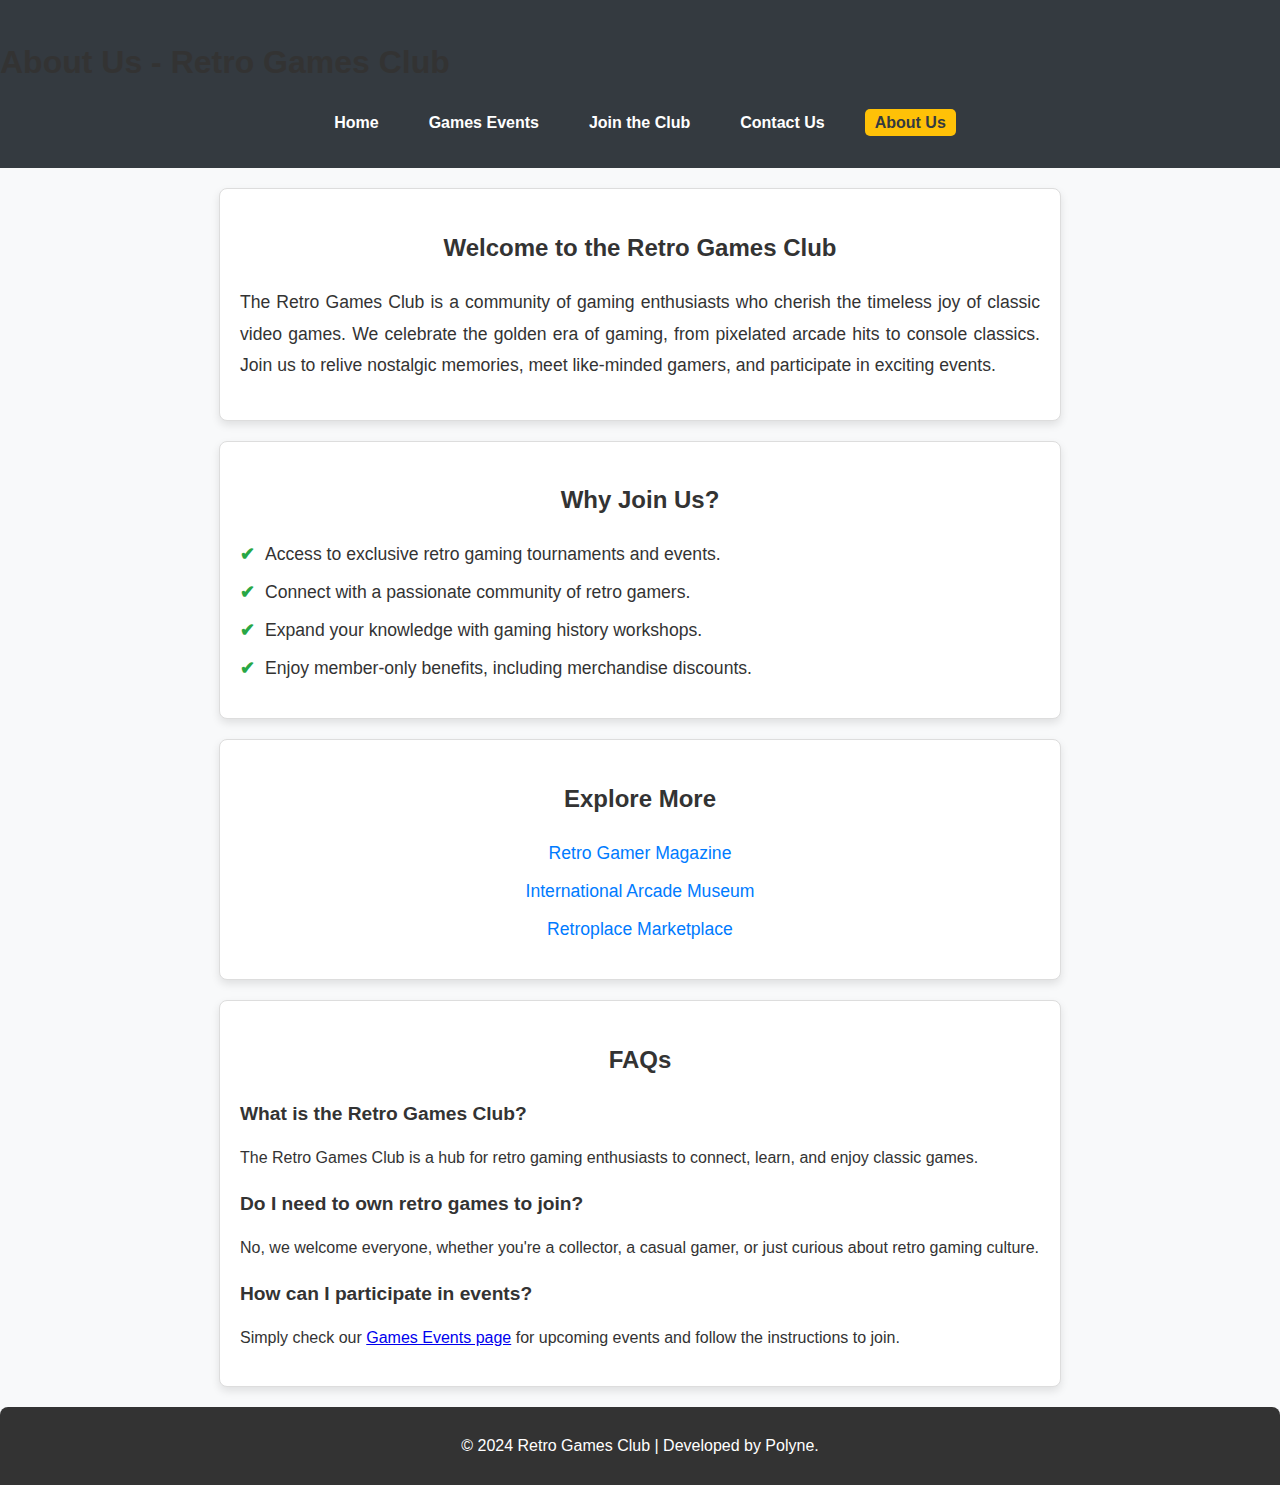
<file: about-us.html>
<!DOCTYPE html>
<html lang="en">
<head>
  <meta charset="UTF-8">
  <meta name="viewport" content="width=device-width, initial-scale=1.0">
  <title>About Us</title>
  <link rel="stylesheet" href="style.css">
</head>
<body>
  <header>
    <h1>About Us - Retro Games Club</h1>
    <nav>
      <ul>
        <li><a href="index.html">Home</a></li>
        <li><a href="game-events.html">Games Events</a></li>
        <li><a href="join-club.html">Join the Club</a></li>
        <li><a href="contact-us.html">Contact Us</a></li>
        <li><a href="about-us.html" class="active">About Us</a></li>
      </ul>
    </nav>
  </header>

  <main>
    <section class="about-section">
      <h2>Welcome to the Retro Games Club</h2>
      <p>
        The Retro Games Club is a community of gaming enthusiasts who cherish the timeless joy of classic video games. 
        We celebrate the golden era of gaming, from pixelated arcade hits to console classics. Join us to relive nostalgic memories, 
        meet like-minded gamers, and participate in exciting events.
      </p>
    </section>

    <section class="benefits-section">
      <h2>Why Join Us?</h2>
      <ul>
        <li>Access to exclusive retro gaming tournaments and events.</li>
        <li>Connect with a passionate community of retro gamers.</li>
        <li>Expand your knowledge with gaming history workshops.</li>
        <li>Enjoy member-only benefits, including merchandise discounts.</li>
      </ul>
    </section>

    <section class="links-section">
      <h2>Explore More</h2>
      <ul>
        <li><a href="https://www.retrogamer.net" target="_blank">Retro Gamer Magazine</a></li>
        <li><a href="https://www.arcade-museum.com" target="_blank">International Arcade Museum</a></li>
        <li><a href="https://www.retroplace.com" target="_blank">Retroplace Marketplace</a></li>
      </ul>
    </section>

    <section class="faq-section">
      <h2>FAQs</h2>
      <div class="faq-item">
        <h3>What is the Retro Games Club?</h3>
        <p>The Retro Games Club is a hub for retro gaming enthusiasts to connect, learn, and enjoy classic games.</p>
      </div>
      <div class="faq-item">
        <h3>Do I need to own retro games to join?</h3>
        <p>No, we welcome everyone, whether you're a collector, a casual gamer, or just curious about retro gaming culture.</p>
      </div>
      <div class="faq-item">
        <h3>How can I participate in events?</h3>
        <p>Simply check our <a href="games-events.html">Games Events page</a> for upcoming events and follow the instructions to join.</p>
      </div>
    </section>
  </main>

  <footer>
    <p>&copy; 2024 Retro Games Club | Developed by Polyne.</p>
  </footer>
</body>
</html>
</file>
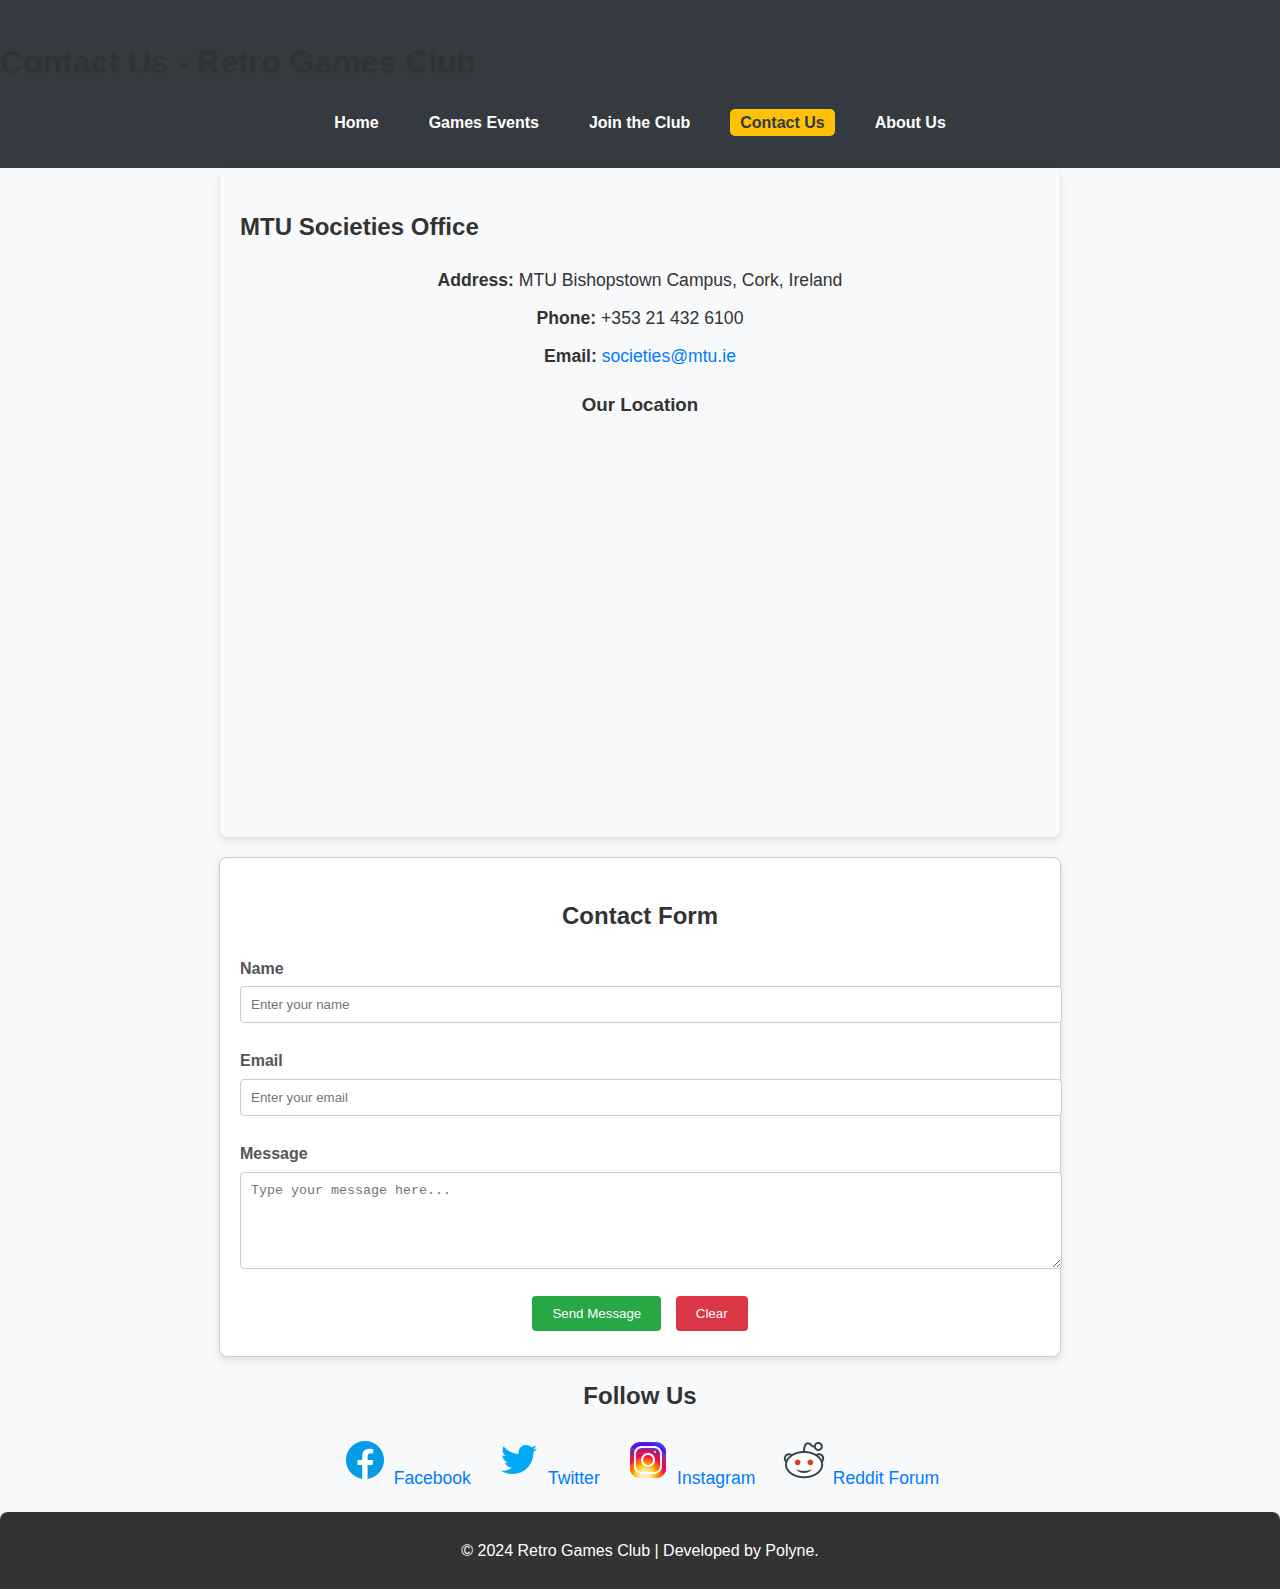
<file: contact-us.html>
<!DOCTYPE html>
<html lang="en">
<head>
  <meta charset="UTF-8">
  <meta name="viewport" content="width=device-width, initial-scale=1.0">
  <title>Contact Us</title>
  <link rel="stylesheet" href="style.css">
</head>
<body>
  <header>
    <h1>Contact Us - Retro Games Club</h1>
    <nav>
      <ul>
        <li><a href="index.html">Home</a></li>
        <li><a href="games-events.html">Games Events</a></li>
        <li><a href="join-club.html">Join the Club</a></li>
        <li><a href="contact-us.html" class="active">Contact Us</a></li>
        <li><a href="about-us.html">About Us</a></li>
      </ul>
    </nav>
  </header>

  <main>
    <section class="contact-section">
      <h2>MTU Societies Office</h2>
      <div class="contact-details">
        <p><strong>Address:</strong> MTU Bishopstown Campus, Cork, Ireland</p>
        <p><strong>Phone:</strong> +353 21 432 6100</p>
        <p><strong>Email:</strong> <a href="mailto:societies@mtu.ie">societies@mtu.ie</a></p>
      </div>
      
      <div class="map-container">
        <h3>Our Location</h3>
        <iframe src="https://www.google.com/maps/embed?pb=!1m18!1m12!1m3!1d2462.7183422757244!2d-8.543463011145052!3d51.8843537!2m3!1f0!2f0!3f0!3m2!1i1024!2i768!4f13.1!3m3!1m2!1s0x484491e0f9d78679%3A0x7b6c37cb2ac0c471!2sMTU%20Bishopstown%20Campus%20Students%20Parking!5e0!3m2!1sen!2ske!4v1732689809705!5m2!1sen!2ske" width="600" height="450" style="border:0;" allowfullscreen="" loading="lazy" referrerpolicy="no-referrer-when-downgrade"></iframe>
      </div>
    </section>

    <section class="form-section">
      <h2>Contact Form</h2>
      <form action="https://webdevcit.com/displayvalues.php" method="post">
        <label for="name">Name</label>
        <input type="text" id="name" name="name" placeholder="Enter your name" required>

        <label for="email">Email</label>
        <input type="email" id="email" name="email" placeholder="Enter your email" required>

        <label for="message">Message</label>
        <textarea id="message" name="message" rows="5" placeholder="Type your message here..." required></textarea>

        <div class="button-group">
          <button type="submit">Send Message</button>
          <button type="reset">Clear</button>
        </div>
      </form>
    </section>

    <section class="social-section">
  <h2>Follow Us</h2>
  <ul class="social-links">
    <li><a href="https://facebook.com" target="_blank"><img src="images/facebook-icon.png" alt="Facebook Icon"> Facebook</a></li>
    <li><a href="https://twitter.com" target="_blank"><img src="images/twitter-icon.png" alt="Twitter Icon"> Twitter</a></li>
    <li><a href="https://instagram.com" target="_blank"><img src="images/instagram-icon.png" alt="Instagram Icon"> Instagram</a></li>
    <li><a href="https://reddit.com" target="_blank"><img src="images/reddit-icon.png" alt="Reddit Icon"> Reddit Forum</a></li>
  </ul>
</section>
  </main>

  <footer>
    <p>&copy; 2024 Retro Games Club | Developed by Polyne.</p>
  </footer>
</body>
</html>
</file>
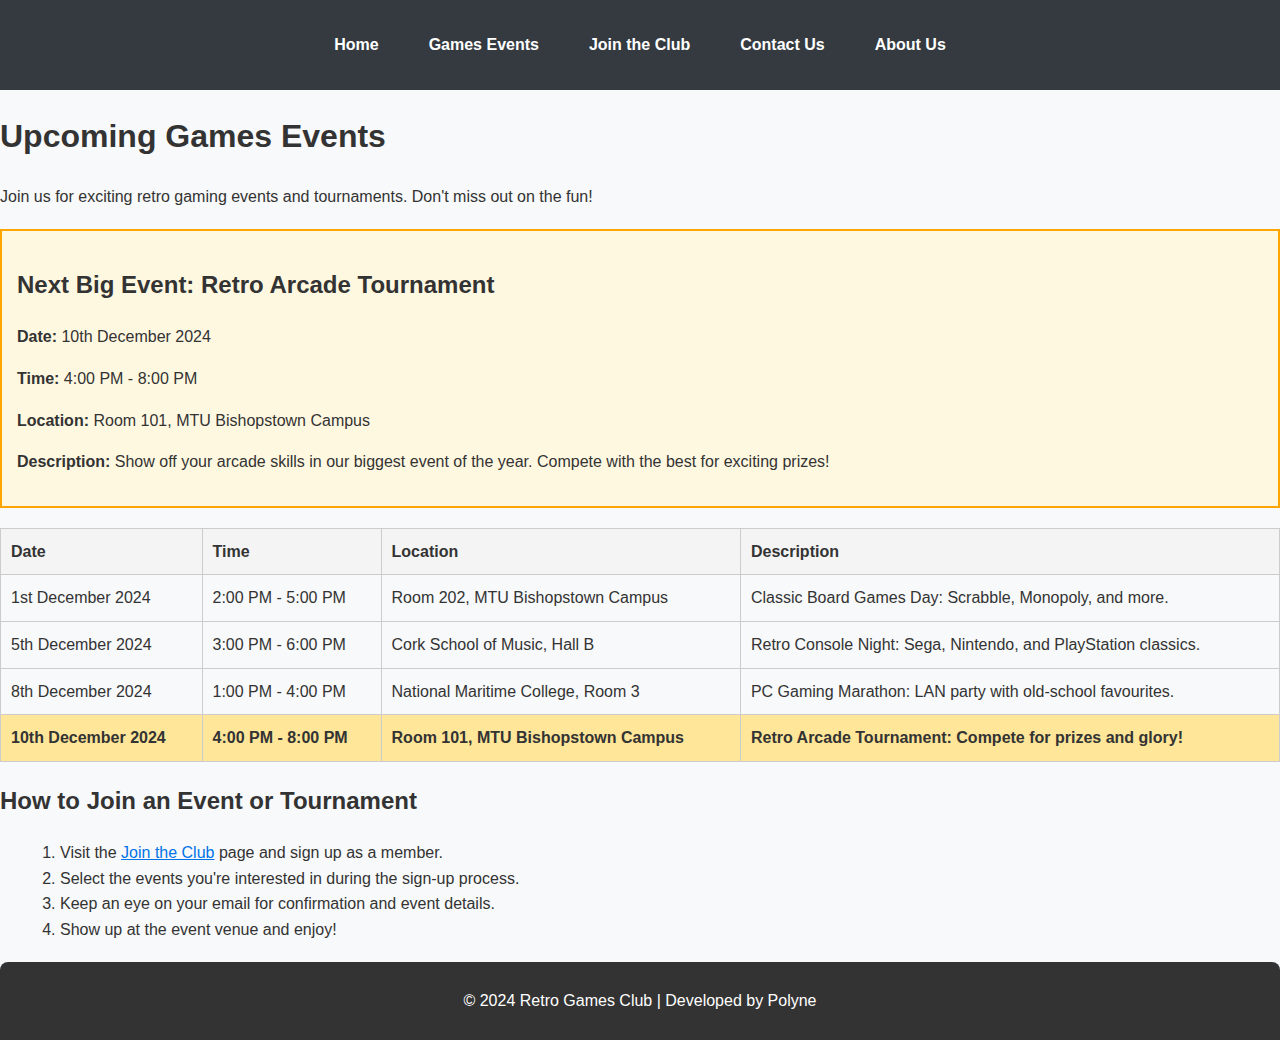
<file: games-events.html>
<!DOCTYPE html>
<html lang="en">
<head>
  <meta charset="UTF-8">
  <meta name="viewport" content="width=device-width, initial-scale=1.0">
  <title>Games Events</title>
  <link rel="stylesheet" href="style.css">
</head>
<body>
  <header>
    <nav>
      <ul>
        <li><a href="index.html">Home</a></li>
        <li><a href="games-events.html">Games Events</a></li>
        <li><a href="join-club.html">Join the Club</a></li>
        <li><a href="contact-us.html">Contact Us</a></li>
        <li><a href="about-us.html">About Us</a></li>
      </ul>
    </nav>
  </header>
  
  <main>
    <h1>Upcoming Games Events</h1>
    <p>Join us for exciting retro gaming events and tournaments. Don't miss out on the fun!</p>

    <section class="next-big-event">
      <h2>Next Big Event: Retro Arcade Tournament</h2>
      <p><strong>Date:</strong> 10th December 2024</p>
      <p><strong>Time:</strong> 4:00 PM - 8:00 PM</p>
      <p><strong>Location:</strong> Room 101, MTU Bishopstown Campus</p>
      <p><strong>Description:</strong> Show off your arcade skills in our biggest event of the year. Compete with the best for exciting prizes!</p>
    </section>

    <table>
      <thead>
        <tr>
          <th>Date</th>
          <th>Time</th>
          <th>Location</th>
          <th>Description</th>
        </tr>
      </thead>
      <tbody>
        <tr>
          <td>1st December 2024</td>
          <td>2:00 PM - 5:00 PM</td>
          <td>Room 202, MTU Bishopstown Campus</td>
          <td>Classic Board Games Day: Scrabble, Monopoly, and more.</td>
        </tr>
        <tr>
          <td>5th December 2024</td>
          <td>3:00 PM - 6:00 PM</td>
          <td>Cork School of Music, Hall B</td>
          <td>Retro Console Night: Sega, Nintendo, and PlayStation classics.</td>
        </tr>
        <tr>
          <td>8th December 2024</td>
          <td>1:00 PM - 4:00 PM</td>
          <td>National Maritime College, Room 3</td>
          <td>PC Gaming Marathon: LAN party with old-school favourites.</td>
        </tr>
        <tr class="highlight">
          <td>10th December 2024</td>
          <td>4:00 PM - 8:00 PM</td>
          <td>Room 101, MTU Bishopstown Campus</td>
          <td>Retro Arcade Tournament: Compete for prizes and glory!</td>
        </tr>
      </tbody>
    </table>

    <section class="instructions">
      <h2>How to Join an Event or Tournament</h2>
      <ol>
        <li>Visit the <a href="join-club.html">Join the Club</a> page and sign up as a member.</li>
        <li>Select the events you're interested in during the sign-up process.</li>
        <li>Keep an eye on your email for confirmation and event details.</li>
        <li>Show up at the event venue and enjoy!</li>
      </ol>
    </section>
  </main>
  
  <footer>
    <p>&copy; 2024 Retro Games Club | Developed by Polyne</p>
  </footer>
</body>
</html>
</file>
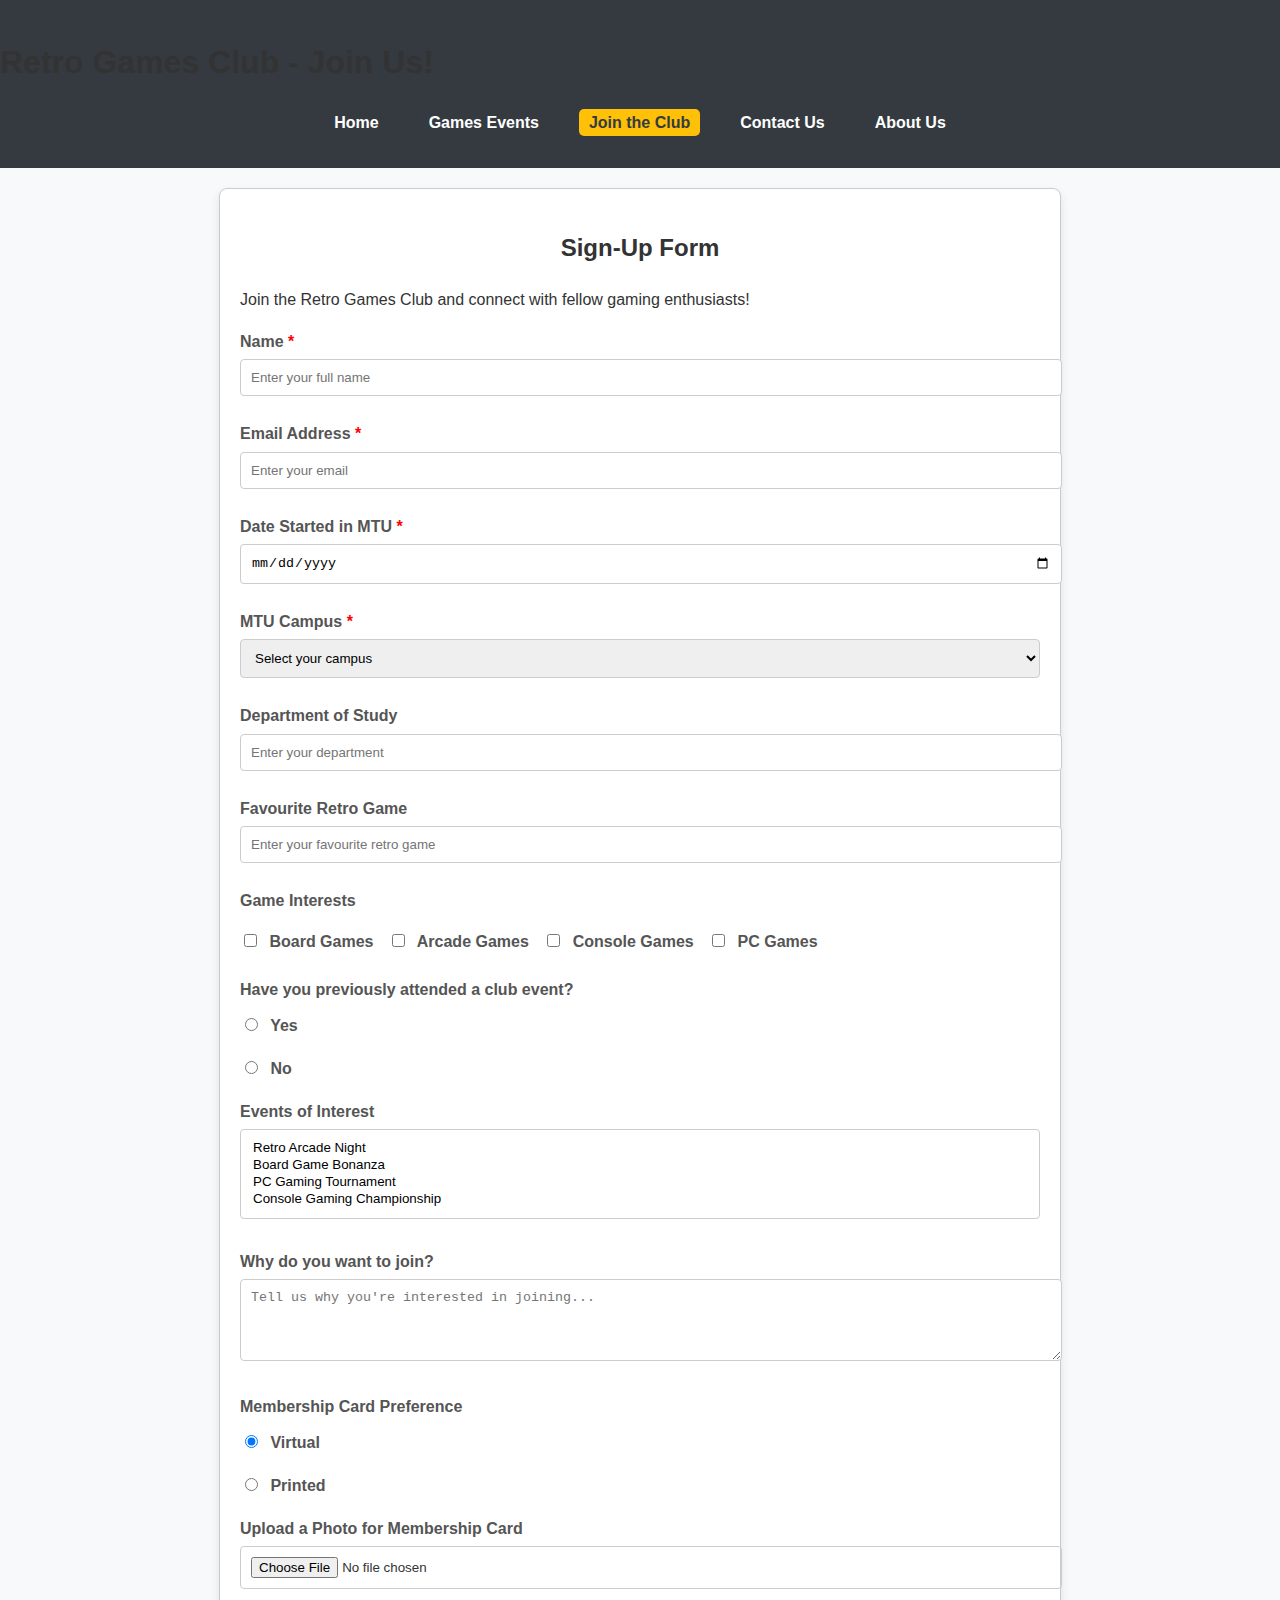
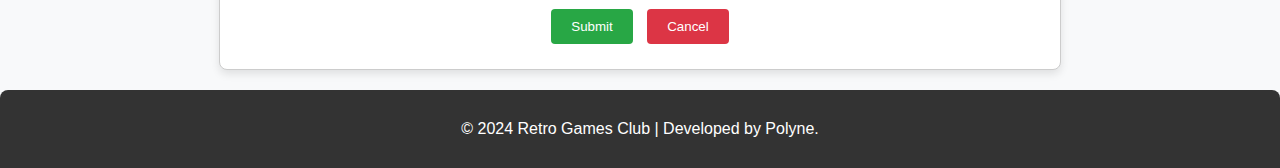
<file: join-club.html>
<!DOCTYPE html>
<html lang="en">
<head>
  <meta charset="UTF-8">
  <meta name="viewport" content="width=device-width, initial-scale=1.0">
  <title>Join the Club</title>
  <link rel="stylesheet" href="style.css">
</head>
<body>
  <header>
    <h1>Retro Games Club - Join Us!</h1>
    <nav>
      <ul>
        <li><a href="index.html">Home</a></li>
        <li><a href="games-events.html">Games Events</a></li>
        <li><a href="join-club.html" class="active">Join the Club</a></li>
        <li><a href="contact-us.html">Contact Us</a></li>
        <li><a href="about-us.html">About Us</a></li>
      </ul>
    </nav>
  </header>

  <main>
    <section class="form-section">
      <h2>Sign-Up Form</h2>
      <p>Join the Retro Games Club and connect with fellow gaming enthusiasts!</p>
      <form action="https://webdevcit.com/displayvalues.php" method="post" enctype="multipart/form-data">

        <label for="name">Name <span>*</span></label>
        <input type="text" id="name" name="name" required placeholder="Enter your full name">

   
        <label for="email">Email Address <span>*</span></label>
        <input type="email" id="email" name="email" required placeholder="Enter your email">


        <label for="start-date">Date Started in MTU <span>*</span></label>
        <input type="date" id="start-date" name="start_date" required>


        <label for="campus">MTU Campus <span>*</span></label>
        <select id="campus" name="campus" required>
          <option value="" disabled selected>Select your campus</option>
          <option value="Bishopstown">Bishopstown</option>
          <option value="Crawford College of Art & Design">Crawford College of Art & Design</option>
          <option value="Cork School of Music">Cork School of Music</option>
          <option value="National Maritime College of Ireland">National Maritime College of Ireland</option>
        </select>


        <label for="department">Department of Study</label>
        <input type="text" id="department" name="department" placeholder="Enter your department">


        <label for="favourite-game">Favourite Retro Game</label>
        <input type="text" id="favourite-game" name="favourite_game" placeholder="Enter your favourite retro game">


        <label>Game Interests</label>
        <div class="checkbox-group">
          <label><input type="checkbox" name="game_interests[]" value="Board Games"> Board Games</label>
          <label><input type="checkbox" name="game_interests[]" value="Arcade Games"> Arcade Games</label>
          <label><input type="checkbox" name="game_interests[]" value="Console Games"> Console Games</label>
          <label><input type="checkbox" name="game_interests[]" value="PC Games"> PC Games</label>
        </div>


        <label>Have you previously attended a club event?</label>
        <label><input type="radio" name="attendance_history" value="yes"> Yes</label>
        <label><input type="radio" name="attendance_history" value="no"> No</label>


        <label for="event-interest">Events of Interest</label>
        <select id="event-interest" name="event_interest[]" multiple>
          <option value="Retro Arcade Night">Retro Arcade Night</option>
          <option value="Board Game Bonanza">Board Game Bonanza</option>
          <option value="PC Gaming Tournament">PC Gaming Tournament</option>
          <option value="Console Gaming Championship">Console Gaming Championship</option>
        </select>


        <label for="reasons">Why do you want to join?</label>
        <textarea id="reasons" name="reasons" rows="4" placeholder="Tell us why you're interested in joining..."></textarea>


        <label>Membership Card Preference</label>
        <label><input type="radio" name="membership_card" value="virtual" checked> Virtual</label>
        <label><input type="radio" name="membership_card" value="printed"> Printed</label>


        <label for="photo-upload">Upload a Photo for Membership Card</label>
        <input type="file" id="photo-upload" name="photo" accept="image/*">


        <div class="button-group">
          <button type="submit">Submit</button>
          <button type="reset">Cancel</button>
        </div>
      </form>
    </section>
  </main>

  <footer>
    <p>&copy; 2024 Retro Games Club | Developed by Polyne.</p>
  </footer>
</body>
</html>
</file>
<file: style.css>
/* General Styling */
body {
    font-family: 'Arial', sans-serif;
    line-height: 1.6;
    margin: 0;
    padding: 0;
    background-color: #f8f9fa;
    color: #333;
  }
  
  header {
    background: #343a40;
    padding: 1rem 0;
  }
  
  nav ul {
    list-style: none;
    display: flex;
    justify-content: center;
    padding: 0;
  }
  
  nav ul li {
    margin: 0 15px;
  }
  
  nav ul li a {
    color: #fff;
    text-decoration: none;
    font-weight: bold;
    padding: 5px 10px;
    border-radius: 5px;
  }
  
  nav ul li a:hover, nav ul li a.active {
    background: #ffc107;
    color: #343a40;
  }
  
  /* Hero Section */
  .hero {
    background: url('images/retro-background.jpg') no-repeat center center/cover;
    color: #fff;
    text-align: center;
    padding: 100px 20px;
  }
  
  .hero h1 {
    font-size: 3rem;
    margin-bottom: 20px;
  }
  
  .hero p {
    font-size: 1.2rem;
    margin-bottom: 30px;
  }
  
  .cta-button {
    background: #ffc107;
    color: #343a40;
    padding: 15px 30px;
    font-size: 1rem;
    text-transform: uppercase;
    border: none;
    border-radius: 5px;
    text-decoration: none;
    font-weight: bold;
  }
  
  .cta-button:hover {
    background: #343a40;
    color: #ffc107;
  }
  
  /* Features Section */
  .features {
    display: flex;
    justify-content: space-around;
    margin: 50px 20px;
  }
  
  .feature {
    text-align: center;
    max-width: 30%;
  }
  
  .feature img {
    width: 100px;
    height: auto;
    margin-bottom: 15px;
  }
  
  .feature h2 {
    font-size: 1.5rem;
    margin-bottom: 10px;
  }
  
  .feature p {
    font-size: 1rem;
  }
  
  /* Video Section */
  .video-section {
    text-align: center;
    padding: 50px 20px;
    background-color: #fff8e1;
  }
  
  .video-container {
    margin-top: 20px;
  }
  
  iframe {
    max-width: 100%;
    height: auto;
    border: none;
  }
  
  /* Footer */
  footer {
    background: #343a40;
    color: #fff;
    text-align: center;
    padding: 15px 0;
    margin-top: 30px;
  }
  

/* Games Events Styling */
table {
    width: 100%;
    border-collapse: collapse;
    margin: 20px 0;
  }
  
  table th, table td {
    border: 1px solid #ccc;
    padding: 10px;
    text-align: left;
  }
  
  table th {
    background-color: #f4f4f4;
  }
  
  table tr.highlight {
    background-color: #ffe699;
    font-weight: bold;
  }
  
  .next-big-event {
    border: 2px solid #ffa500;
    padding: 15px;
    margin: 20px 0;
    background-color: #fff8e1;
  }
  
  .instructions ol {
    margin-left: 20px;
  }
  
  .instructions a {
    color: #0073e6;
    text-decoration: underline;
  }
  
  /* Form Section Styling */
.form-section {
    max-width: 800px;
    margin: 0 auto;
    padding: 20px;
    background: #f8f9fa;
    border-radius: 8px;
    box-shadow: 0 4px 8px rgba(0, 0, 0, 0.1);
  }
  
  .form-section h2 {
    text-align: center;
    color: #333;
    margin-bottom: 20px;
  }
  
  form label {
    display: block;
    font-weight: bold;
    margin: 10px 0 5px;
    color: #555;
  }
  
  form input, form select, form textarea {
    width: 100%;
    padding: 10px;
    margin-bottom: 15px;
    border: 1px solid #ccc;
    border-radius: 4px;
  }
  
  form input[type="checkbox"], form input[type="radio"] {
    width: auto;
    margin-right: 8px;
  }
  
  .checkbox-group label, form label input {
    display: inline-block;
    margin-right: 10px;
  }
  
  .button-group {
    text-align: center;
  }
  
  .button-group button {
    padding: 10px 20px;
    border: none;
    border-radius: 4px;
    background: #28a745;
    color: white;
    cursor: pointer;
    margin: 5px;
  }
  
  .button-group button[type="reset"] {
    background: #dc3545;
  }
  
  .button-group button:hover {
    opacity: 0.9;
  }
  
  span {
    color: red;
  }
  
  /* Contact Section */
.contact-section {
    max-width: 800px;
    margin: 0 auto;
    padding: 20px;
    background: #f8f9fa;
    border-radius: 8px;
    box-shadow: 0 4px 8px rgba(0, 0, 0, 0.1);
  }
  
  .contact-details {
    text-align: center;
    margin-bottom: 20px;
  }
  
  .contact-details p {
    font-size: 1.1rem;
    margin: 10px 0;
  }
  
  .contact-details a {
    color: #007bff;
    text-decoration: none;
  }
  
  .contact-details a:hover {
    text-decoration: underline;
  }
  
  .map-container {
    text-align: center;
    margin: 20px 0;
  }
  
  iframe {
    width: 100%;
    height: 350px;
    border: 1px solid #ddd;
    border-radius: 8px;
  }
  
  /* Form Section */
  .form-section {
    max-width: 800px;
    margin: 20px auto;
    padding: 20px;
    background: #ffffff;
    border-radius: 8px;
    border: 1px solid #ccc;
    box-shadow: 0 4px 8px rgba(0, 0, 0, 0.1);
  }
  
  .form-section h2 {
    text-align: center;
    margin-bottom: 20px;
    color: #333;
  }
  
  form label {
    display: block;
    margin: 10px 0 5px;
    font-weight: bold;
  }
  
  form input, form textarea {
    width: 100%;
    padding: 10px;
    margin-bottom: 15px;
    border: 1px solid #ccc;
    border-radius: 4px;
  }
  
  form textarea {
    resize: vertical;
  }
  
  .button-group {
    text-align: center;
  }
  
  .button-group button {
    padding: 10px 20px;
    margin: 5px;
    border: none;
    border-radius: 4px;
    background: #28a745;
    color: white;
    cursor: pointer;
  }
  
  .button-group button[type="reset"] {
    background: #dc3545;
  }
  
  .button-group button:hover {
    opacity: 0.9;
  }
  
  /* Social Links Section */
  .social-section {
    text-align: center;
    margin: 20px auto;
  }
  
  .social-section h2 {
    margin-bottom: 20px;
  }
  
  .social-links {
    list-style: none;
    padding: 0;
  }
  
  .social-links li {
    display: inline;
    margin: 0 10px;
  }
  
  .social-links a {
    font-size: 1.1rem;
    color: #007bff;
    text-decoration: none;
  }
  
  .social-links a:hover {
    text-decoration: underline;
  }

  
  /* About Section */
.about-section, .benefits-section, .links-section, .faq-section {
    max-width: 800px;
    margin: 20px auto;
    padding: 20px;
    background: #ffffff;
    border-radius: 8px;
    border: 1px solid #ddd;
    box-shadow: 0 4px 8px rgba(0, 0, 0, 0.1);
  }
  
  .about-section h2, .benefits-section h2, .links-section h2, .faq-section h2 {
    text-align: center;
    margin-bottom: 20px;
    color: #333;
  }
  
  .about-section p {
    font-size: 1.1rem;
    line-height: 1.8;
    text-align: justify;
  }
  
  .benefits-section ul {
    list-style: none;
    padding: 0;
  }
  
  .benefits-section ul li {
    font-size: 1.1rem;
    margin: 10px 0;
    padding-left: 25px;
    position: relative;
  }
  
  .benefits-section ul li:before {
    content: "✔";
    position: absolute;
    left: 0;
    color: #28a745;
    font-weight: bold;
  }
  
  /* Links Section */
  .links-section ul {
    list-style: none;
    padding: 0;
    text-align: center;
  }
  
  .links-section ul li {
    margin: 10px 0;
  }
  
  .links-section a {
    font-size: 1.1rem;
    color: #007bff;
    text-decoration: none;
  }
  
  .links-section a:hover {
    text-decoration: underline;
  }
  
  /* FAQ Section */
  .faq-item {
    margin-bottom: 15px;
  }
  
  .faq-item h3 {
    font-size: 1.2rem;
    color: #333;
    margin-bottom: 5px;
  }
  
  .faq-item p {
    font-size: 1rem;
    line-height: 1.5;
  }
  
  /* Footer */
  footer {
    text-align: center;
    margin-top: 20px;
    padding: 10px;
    background: #333;
    color: #fff;
    border-radius: 8px 8px 0 0;
  }
</file>
